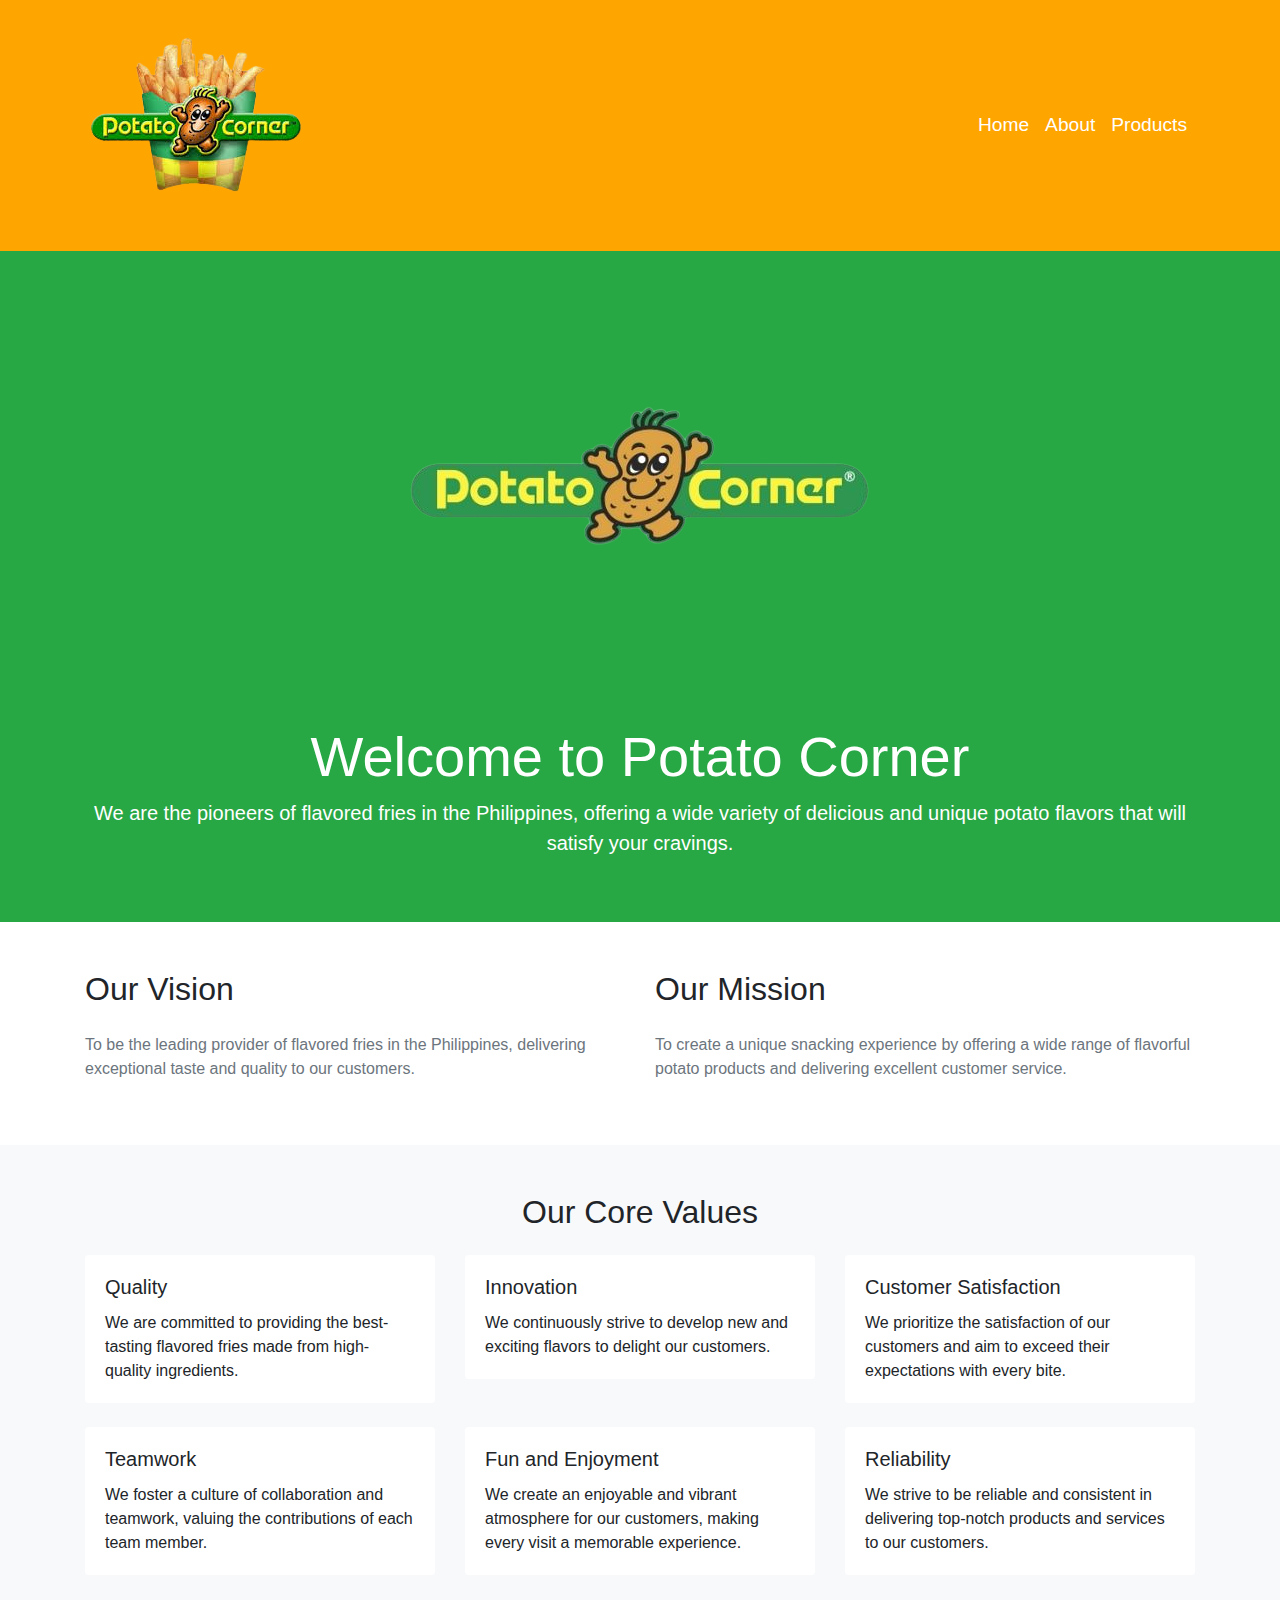
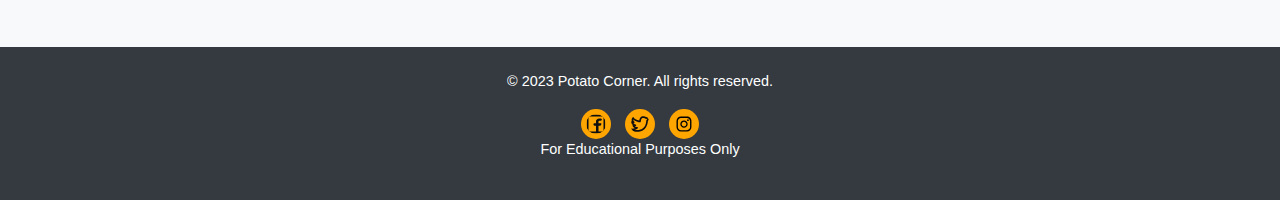
<file: index.html>
<!DOCTYPE html>
<html>
  <head>
    <title>Potato Corner</title>
    <meta name="viewport" content="width=device-width, initial-scale=1.0">
    <link rel="stylesheet" href="https://stackpath.bootstrapcdn.com/bootstrap/4.3.1/css/bootstrap.min.css">
    <link rel="stylesheet" href="style.css">
  </head>
  <body>
    <nav class="navbar navbar-expand-lg navbar-dark bg-dark">
      <div class="container">
        <a class="navbar-brand" href="index.html"><img src="logo.png" alt="Logo" class="mr-2"> </a>
        <button class="navbar-toggler" type="button" data-toggle="collapse" data-target="#navbarNav" aria-controls="navbarNav" aria-expanded="false" aria-label="Toggle navigation">
          <span class="navbar-toggler-icon"></span>
        </button>
        <div class="collapse navbar-collapse" id="navbarNav">
          <ul class="navbar-nav ml-auto">
            <li class="nav-item">
              <a class="nav-link" href="index.html">Home</a>
            </li>
            <li class="nav-item">
              <a class="nav-link" href="about.html">About</a>
            </li>
            <li class="nav-item">
              <a class="nav-link" href="product.html">Products</a>
            </li>
          </ul>
        </div>
      </div>
    </nav>
    
    <header class="bg-success text-white text-center py-5">
      <div class="container">
        <img src="potato_corner.png" alt="Potato Corner" class="mb-4">
        <h1 class="display-4">Welcome to Potato Corner</h1>
        <p class="lead">We are the pioneers of flavored fries in the Philippines, offering a wide variety of delicious and unique potato flavors that will satisfy your cravings.</p>
      </div>
    </header>

    <section class="py-5">
      <div class="container">
        <div class="row">
          <div class="col-lg-6">
            <h2 class="mb-4">Our Vision</h2>
            <p class="text-muted">To be the leading provider of flavored fries in the Philippines, delivering exceptional taste and quality to our customers.</p>
          </div>
          <div class="col-lg-6">
            <h2 class="mb-4">Our Mission</h2>
            <p class="text-muted">To create a unique snacking experience by offering a wide range of flavorful potato products and delivering excellent customer service.</p>
          </div>
        </div>
      </div>
    </section>

    <section class="bg-light py-5">
      <div class="container">
        <h2 class="text-center mb-4">Our Core Values</h2>
        <div class="row">
          <div class="col-lg-4">
            <div class="card mb-4">
              <div class="card-body">
                <h5 class="card-title">Quality</h5>
                <p class="card-text">We are committed to providing the best-tasting flavored fries made from high-quality ingredients.</p>
              </div>
            </div>
          </div>
          <div class="col-lg-4">
            <div class="card mb-4">
              <div class="card-body">
                <h5 class="card-title">Innovation</h5>
                <p class="card-text">We continuously strive to develop new and exciting flavors to delight our customers.</p>
              </div>
            </div>
          </div>
          <div class="col-lg-4">
            <div class="card mb-4">
              <div class="card-body">
                <h5 class="card-title">Customer Satisfaction</h5>
                <p class="card-text">We prioritize the satisfaction of our customers and aim to exceed their expectations with every bite.</p>
              </div>
            </div>
          </div>
          <div class="col-lg-4">
            <div class="card mb-4">
              <div class="card-body">
                <h5 class="card-title">Teamwork</h5>
                <p class="card-text">We foster a culture of collaboration and teamwork, valuing the contributions of each team member.</p>
              </div>
            </div>
          </div>
          <div class="col-lg-4">
            <div class="card mb-4">
              <div class="card-body">
                <h5 class="card-title">Fun and Enjoyment</h5>
                <p class="card-text">We create an enjoyable and vibrant atmosphere for our customers, making every visit a memorable experience.</p>
              </div>
            </div>
          </div>
          <div class="col-lg-4">
            <div class="card mb-4">
              <div class="card-body">
                <h5 class="card-title">Reliability</h5>
                <p class="card-text">We strive to be reliable and consistent in delivering top-notch products and services to our customers.</p>
              </div>
            </div>
          </div>
        </div>
      </div>
    </section>


    <footer class="bg-dark text-white py-4">
      <div class="container text-center">
        <p>&copy; 2023 Potato Corner. All rights reserved.</p>
        <div class="social-icons">
          <a href="https://www.facebook.com/potatocornerph" target="_blank"><img src="facebook.svg" alt="Facebook"></a>
          <a href="https://twitter.com/potatocornerph" target="_blank"><img src="twitter.svg" alt="Twitter"></a>
          <a href="https://instagram.com/potatocornerph" target="_blank"><img src="instagram.svg" alt="Instagram"></a>
          <p>For Educational Purposes Only</p>
        </div>
      </div>
    </footer>

    <script src="https://code.jquery.com/jquery-3.4.1.min.js"></script>
    <script src="https://stackpath.bootstrapcdn.com/bootstrap/4.3.1/js/bootstrap.min.js"></script>
  </body>
</html>
</file>
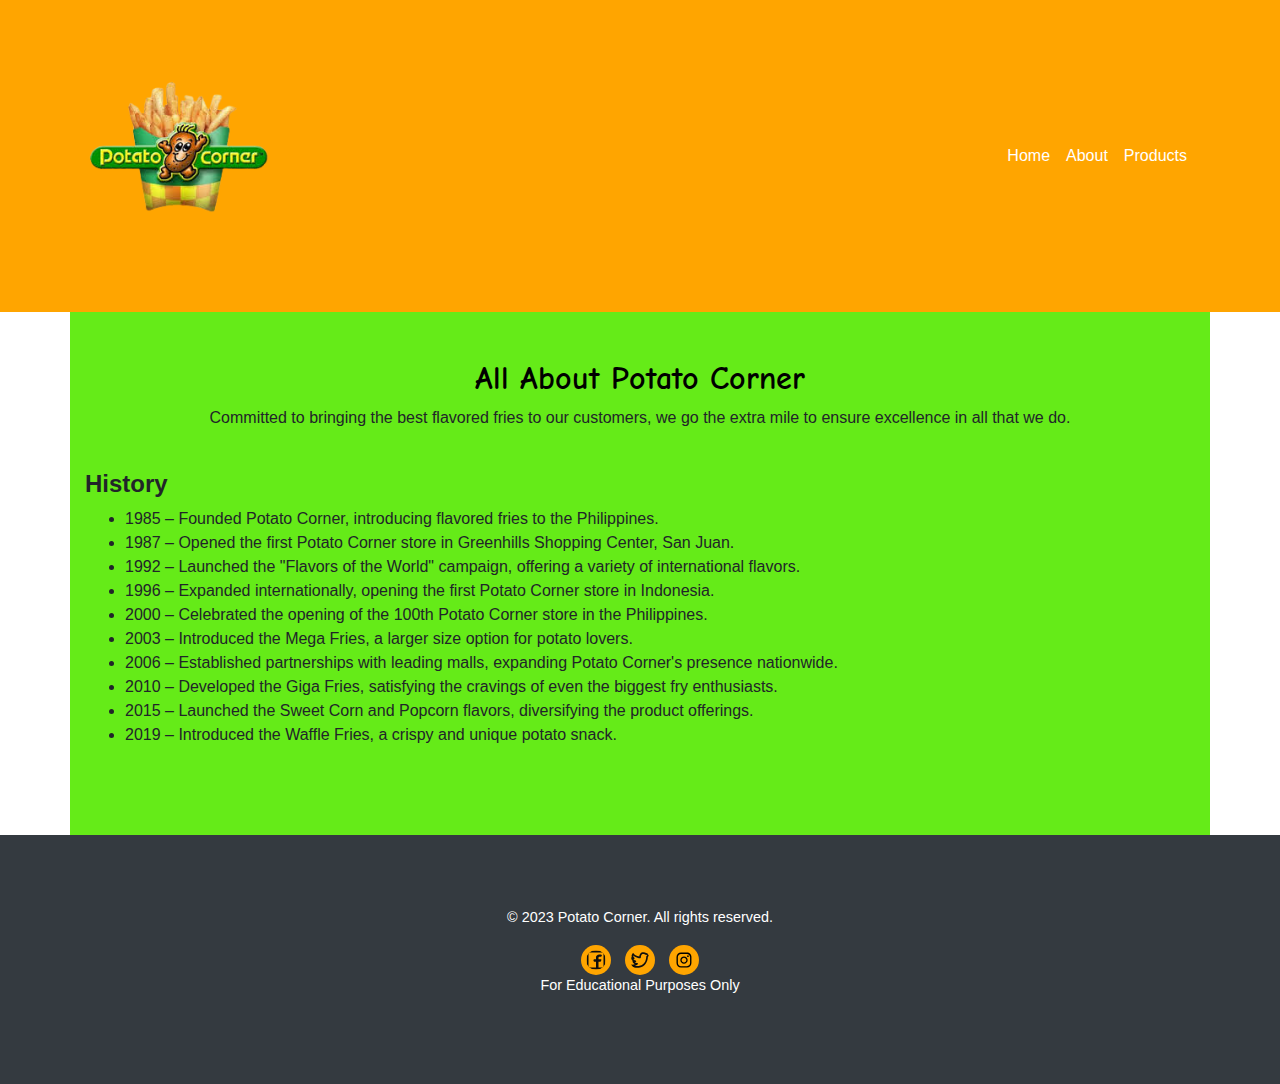
<file: about.html>
<!DOCTYPE html>
<html>
<head>
  <title>About | Potato Corner</title>
  <link rel="shortcut icon" type="image" href="potato_corner.png">
  <meta name="viewport" content="width=device-width, initial-scale=1.0">
  <link rel="stylesheet" href="style.css">
  <link rel="stylesheet" href="stylep.css">
  <link rel="stylesheet" href="https://stackpath.bootstrapcdn.com/bootstrap/4.3.1/css/bootstrap.min.css">
  <link href="https://fonts.googleapis.com/css?family=Comic+Neue:300,300italic,regular,italic,700,700italic" rel="stylesheet" />
  <style>
    body {
      margin: 0;
    }

    .custom-container {
      background-color: rgb(101, 235, 24);
    }

    .bg-orange {
      background-color: orange !important;
    }

    .navbar-brand img {
      width: 190px; 
      height: auto; 
    }
  </style>
</head>
<body>
  <nav class="navbar navbar-expand-lg navbar-dark bg-orange">
    <div class="container">
      <a class="navbar-brand" href="index.html">
        <img src="logo.png" alt="Potato Corner Logo">
      </a>
      <button class="navbar-toggler" type="button" data-toggle="collapse" data-target="#navbarNav" aria-controls="navbarNav" aria-expanded="false" aria-label="Toggle navigation">
        <span class="navbar-toggler-icon"></span>
      </button>
      <div class="collapse navbar-collapse" id="navbarNav">
        <ul class="navbar-nav ml-auto">
          <li class="nav-item">
            <a class="nav-link" href="index.html">Home</a>
          </li>
          <li class="nav-item">
            <a class="nav-link active" href="about.html">About</a>
          </li>
          <li class="nav-item">
            <a class="nav-link" href="product.html">Products</a>
          </li>
        </ul>
      </div>
    </div>
  </nav>

  <div class="container py-5 custom-container">
    <h2 class="text-center"><b>All About Potato Corner</b></h2>
    <p class="text-center">Committed to bringing the best flavored fries to our customers, we go the extra mile to ensure excellence in all that we do.</p>

    <div class="py-4">
      <h4><b>History</b></h4>
      <ul>
        <li>1985 – Founded Potato Corner, introducing flavored fries to the Philippines.</li>
        <li>1987 – Opened the first Potato Corner store in Greenhills Shopping Center, San Juan.</li>
        <li>1992 – Launched the "Flavors of the World" campaign, offering a variety of international flavors.</li>
        <li>1996 – Expanded internationally, opening the first Potato Corner store in Indonesia.</li>
        <li>2000 – Celebrated the opening of the 100th Potato Corner store in the Philippines.</li>
        <li>2003 – Introduced the Mega Fries, a larger size option for potato lovers.</li>
        <li>2006 – Established partnerships with leading malls, expanding Potato Corner's presence nationwide.</li>
        <li>2010 – Developed the Giga Fries, satisfying the cravings of even the biggest fry enthusiasts.</li>
        <li>2015 – Launched the Sweet Corn and Popcorn flavors, diversifying the product offerings.</li>
        <li>2019 – Introduced the Waffle Fries, a crispy and unique potato snack.</li>
      </ul>
    </div>
  </div>

  <footer class="bg-dark text-white py-4">
    <div class="container text-center">
      <p>&copy; 2023 Potato Corner. All rights reserved.</p>
      <div class="social-icons">
        <a href="https://www.facebook.com/potatocornerph" target="_blank"><img src="facebook.svg" alt="Facebook"></a>
        <a href="https://twitter.com/potatocornerph" target="_blank"><img src="twitter.svg" alt="Twitter"></a>
        <a href="https://instagram.com/potatocornerph" target="_blank"><img src="instagram.svg" alt="Instagram"></a>
        <p>For Educational Purposes Only</p>
      </div>
    </div>
  </footer>

  <script src="https://code.jquery.com/jquery-3.4.1.min.js"></script>
  <script src="https://stackpath.bootstrapcdn.com/bootstrap/4.3.1/js/bootstrap.min.js"></script>
</body>
</html>
</file>
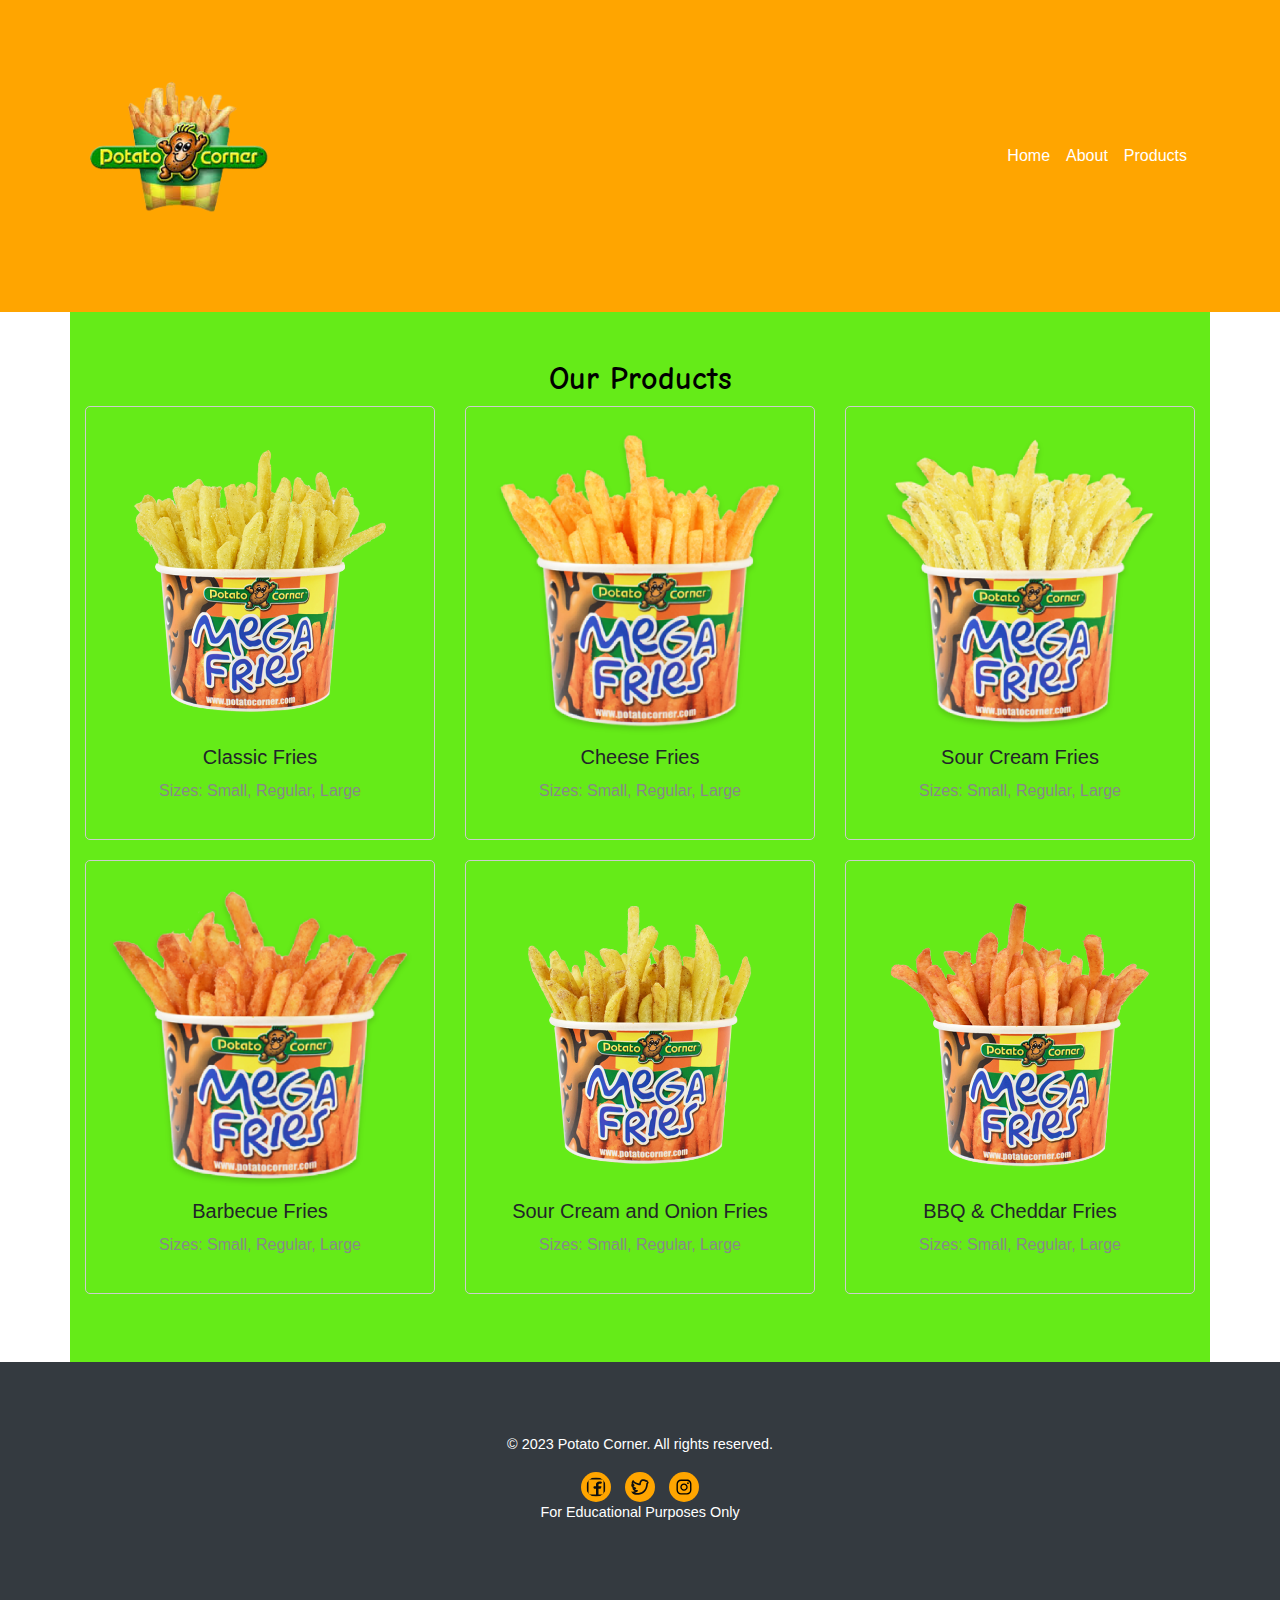
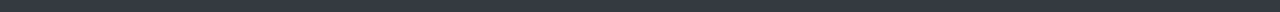
<file: product.html>
<!DOCTYPE html>
<html>
<head>
  <title>Products | Potato Corner</title>
  <link rel="shortcut icon" type="image" href="potato_corner.png">
  <meta name="viewport" content="width=device-width, initial-scale=1.0">
  <link rel="stylesheet" href="style.css">
  <link rel="stylesheet" href="stylep.css">
  <link rel="stylesheet" href="https://stackpath.bootstrapcdn.com/bootstrap/4.3.1/css/bootstrap.min.css">
  <link href="https://fonts.googleapis.com/css?family=Comic+Neue:300,300italic,regular,italic,700,700italic" rel="stylesheet" />
  <style>
    body {
      margin: 0;
    }

    .custom-container {
      background-color: rgb(101, 235, 24);
    }

    .bg-orange {
      background-color: orange !important;
    }

    .navbar-brand img {
      width: 190px; 
      height: auto; 
    }

    .product-card {
      border: 1px solid #ccc;
      border-radius: 5px;
      padding: 20px;
      margin-bottom: 20px;
      text-align: center;
      transition: box-shadow 0.3s;
    }

    .product-card:hover {
      box-shadow: 0 0 10px rgba(0, 0, 0, 0.3);
    }

    .product-card img {
      width: 100%;
      height: auto;
      margin-bottom: 10px;
    }

    .product-card h5 {
      margin-bottom: 10px;
    }

    .product-card p {
      color: #888;
    }
  </style>
</head>
<body>
  <nav class="navbar navbar-expand-lg navbar-dark bg-orange">
    <div class="container">
      <a class="navbar-brand" href="index.html">
        <img src="logo.png" alt="Potato Corner Logo">
      </a>
      <button class="navbar-toggler" type="button" data-toggle="collapse" data-target="#navbarNav" aria-controls="navbarNav" aria-expanded="false" aria-label="Toggle navigation">
        <span class="navbar-toggler-icon"></span>
      </button>
      <div class="collapse navbar-collapse" id="navbarNav">
        <ul class="navbar-nav ml-auto">
          <li class="nav-item">
            <a class="nav-link" href="index.html">Home</a>
          </li>
          <li class="nav-item">
            <a class="nav-link" href="about.html">About</a>
          </li>
          <li class="nav-item">
            <a class="nav-link active" href="product.html">Products</a>
          </li>
        </ul>
      </div>
    </div>
  </nav>

  <div class="container py-5 custom-container">
    <h2 class="text-center"><b>Our Products</b></h2>

    <div class="row">
      <div class="col-lg-4 col-md-6">
        <div class="product-card">
          <img src="fries1.png" alt="Classic Fries">
          <h5>Classic Fries</h5>
          <p>Sizes: Small, Regular, Large</p>
        </div>
      </div>
      <div class="col-lg-4 col-md-6">
        <div class="product-card">
          <img src="fries2.png" alt="Cheese Fries">
          <h5>Cheese Fries</h5>
          <p>Sizes: Small, Regular, Large</p>
        </div>
      </div>
      <div class="col-lg-4 col-md-6">
        <div class="product-card">
          <img src="fries3.png" alt="Sour Cream Fries">
          <h5>Sour Cream Fries</h5>
          <p>Sizes: Small, Regular, Large</p>
        </div>
      </div>
      <div class="col-lg-4 col-md-6">
        <div class="product-card">
          <img src="fries4.png" alt="Barbecue Fries">
          <h5>Barbecue Fries</h5>
          <p>Sizes: Small, Regular, Large</p>
        </div>
      </div>
      <div class="col-lg-4 col-md-6">
        <div class="product-card">
          <img src="fries5.png" alt="Sour Cream and Onion Fries">
          <h5>Sour Cream and Onion Fries</h5>
          <p>Sizes: Small, Regular, Large</p>
        </div>
      </div>
      <div class="col-lg-4 col-md-6">
        <div class="product-card">
          <img src="fries6.png" alt="BBQ & Cheddar Fries">
          <h5>BBQ & Cheddar Fries</h5>
          <p>Sizes: Small, Regular, Large</p>
        </div>
      </div>
    </div>
  </div>

  <footer class="bg-dark text-white py-4">
    <div class="container text-center">
      <p>&copy; 2023 Potato Corner. All rights reserved.</p>
      <div class="social-icons">
        <a href="https://www.facebook.com/potatocornerph" target="_blank"><img src="facebook.svg" alt="Facebook"></a>
        <a href="https://twitter.com/potatocornerph" target="_blank"><img src="twitter.svg" alt="Twitter"></a>
        <a href="https://instagram.com/potatocornerph" target="_blank"><img src="instagram.svg" alt="Instagram"></a>
        <p>For Educational Purposes Only</p>
      </div>
    </div>
  </footer>

  <script src="https://code.jquery.com/jquery-3.4.1.min.js"></script>
  <script src="https://stackpath.bootstrapcdn.com/bootstrap/4.3.1/js/bootstrap.min.js"></script>
</body>
</html>
</file>
<file: style.css>
body {
  font-family: Arial, sans-serif;
  
}

.navbar {
  background-color: #FFA500 !important; 
}

.navbar-brand {
  font-size: 1.5rem;
  font-weight: bold;
}

.nav-link {
  color: #ffffff !important;
  font-size: 1.2rem;
}

header {
  background-color: #8bc34a;
}

header h1 {
  font-size: 3rem;
  font-weight: bold;
}

header p {
  font-size: 1.5rem;
}

section {
  padding-top: 3rem;
  padding-bottom: 3rem;
}

.card {
  border: none;
  transition: transform 0.3s;
}

.card:hover {
  transform: scale(1.05);
}

.footer {
  background-color: #343a40;
  color: #ffffff;
}

footer p {
  font-size: 0.9rem;
}

.social-icons img {
  width: 30px;
  height: 30px;
  margin: 0 5px;
  background-color: #FFA500 !important;
  padding: 5px;
  border-radius: 50%;
}
</file>
<file: stylep.css>
body {
    font-family: Arial, sans-serif;
    background-color: #ffffff;
  }
  
  .navbar {
    background-color: #FFA500 !important; 
  }
  
  .navbar-brand img {
    width: 30px;
    height: 30px;
    margin-right: 5px;
  }
  
  .nav-link {
    color: #ffffff !important;
    font-size: 1rem;
  }
  
  .container {
    padding-top: 3rem;
    padding-bottom: 3rem;
  }
  
  h2 {
    font-family: 'Comic Neue', sans-serif;
    color: #000000; 
    font-weight: bold;
  }
  
  .text-muted {
    color: #6c757d !important; 
  }
  
  .bg-light {
    background-color: #f8f9fa !important; 
  }
  
  .card-title {
    font-weight: bold;
  }
  
  .social-icons img {
    width: 30px;
    height: 30px;
    margin-right: 5px;
  }
  
  footer {
    background-color: #343a40; 
    color: #ffffff;
  }
  
  footer p {
    font-size: 0.9rem;
  }
  
  .mainp {
    background-color: #28a745;
    padding: 1rem;
    margin-bottom: 2rem;
    color: #ffffff;
  }
  
  
  .mainp p {
    background-color: #28a745;
    padding: 1rem;
    margin-bottom: 0;
    color: #ffffff;
  }
</file>
